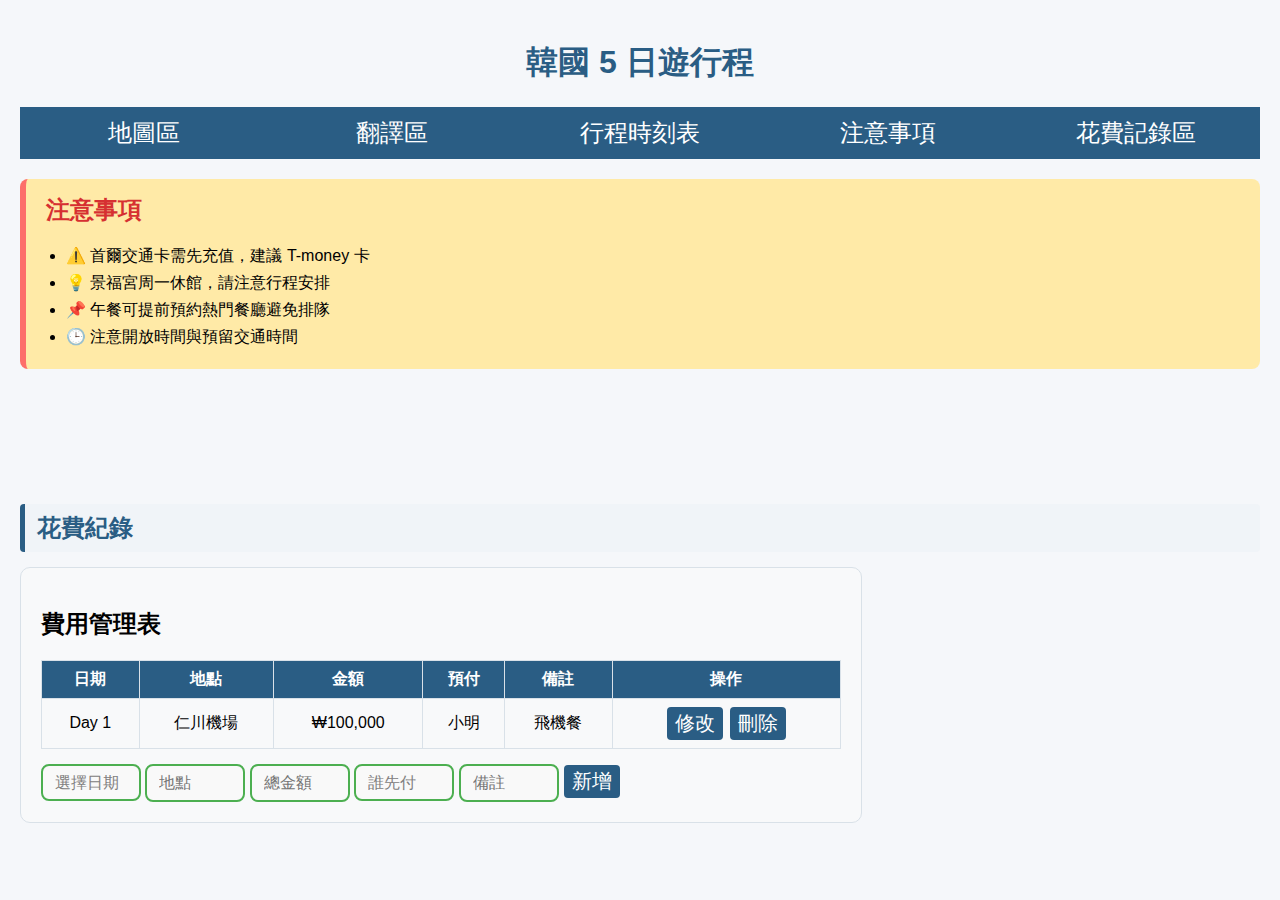
<file: record.html>
<!DOCTYPE html>
<html lang="en">
<head>
    <meta charset="UTF-8">
    <meta name="viewport" content="width=device-width, initial-scale=1.0">
    <title>費用記錄</title>
    <link rel="stylesheet" href="record.css">
</head>
<body>
    <h1>韓國 5 日遊行程</h1>
   <div class="top">
    <div class="buttonArea">
        <div class="A"><a href="index.html">地圖區</a></div>
        <div class="B"><a href="index.html">翻譯區</a></div>
        <div class="C"><a href="index.html">行程時刻表</a></div>
        <div class="D">注意事項</div>
        <div class="record"><a href="record.html">花費記錄區</a></div>
    </div>
   </div>
   <section class="important-info">
  <h2>注意事項</h2>
  <ul>
    <li>⚠️ 首爾交通卡需先充值，建議 T-money 卡</li>
    <li>💡 景福宮周一休館，請注意行程安排</li>
    <li>📌 午餐可提前預約熱門餐廳避免排隊</li>
    <li>🕒 注意開放時間與預留交通時間</li>
  </ul>
</section>
<div class="space"></div>  
<h2 class="title" id="">花費紀錄</h2>
<div class="table-container">
  <h2>費用管理表</h2>
  <table id="tripTable">
    <thead>
      <tr>
        <th>日期</th>
        <th>地點</th>
        <th>金額</th>
        <th>預付</th>
        <th>備註</th>
        <th>操作</th>
      </tr>
    </thead>
    <tbody>
      <tr>
        <td>Day 1</td>
        <td>仁川機場</td>
        <td>₩100,000</td>
        <td>小明</td>
        <td>飛機餐</td>
        <td>
          <button onclick="editRow(this)">修改</button>
          <button onclick="deleteRow(this)">刪除</button>
        </td>
      </tr>
    </tbody>
  </table>

  <div class="form">
    <select id="day">
        <option value="">選擇日期</option>
        <option value="Day1">Day1</option>
        <option value="Day2">Day2</option>
        <option value="Day3">Day3</option>
        <option value="Day4">Day4</option>
        <option value="Day5">Day5</option>
    </select>
    <input type="text" id="place" placeholder="地點">
    <input type="number" id="priceOptions" placeholder="總金額">
    <select id="people">
        <option value="">誰先付</option>
        <option value="people1">岑</option>
        <option value="people2">鎧</option>
        <option value="people3">樺</option>
        <option value="people4">穎</option>
        <option value="people5">禹</option>
        <option value="people6">榕</option>
    </select>
    <input type="text" id="note" placeholder="備註">
    <button onclick="addRow()">新增</button>
  </div>
</div>

</body>
<script src="record.js"></script>
</html>
</file>
<file: record.css>
html {
  scroll-behavior: smooth;
}
body {
  font-family: sans-serif;
  background: #f5f7fa;
  margin: 20px;
  display: flex;
  flex-direction: column;
}
.space{
  margin-top: 100px;
}
h1 {
  text-align: center;
  color: #2a5d84;
}
.container {
  display: grid;
  grid-template-columns: 1fr 2fr;
  gap: 20px;
  margin-top: 20px;
}
.title {
  font-size: 1.5rem;       /* 字體大小 */
  font-weight: bold;       /* 粗體 */
  color: #2a5d84;          /* 主題顏色 */
  margin: 15px 0;          /* 上下間距 */
  padding: 8px 12px;       /* 內距 */
  background: #f0f4f8;     /* 淺底色，區分區塊 */
  border-left: 5px solid #2a5d84; /* 左側強調線條 */
  border-radius: 4px;      /* 圓角 */
}
a{
  text-decoration: none;
  color:#fff;
  display: block;        /* 讓 a 變成區塊元素 */
  width: 100%;
  height: 100%;     
}
.top .buttonArea {
  display: flex;            /* 啟用 flex 排列 */            
}
.top .buttonArea > div {
  font-size: 1.5rem;       /* 字體大小 */
  flex: 1;                  /* 平分寬度 */
  text-align: center;       /* 文字置中 */
  padding: 10px 0;          /* 上下內距 */
  background: #2a5d84;      /* 背景色，可改 */
  color: white;             /* 文字顏色 */
  cursor: pointer;
  transition: background 0.2s;
}
.top .buttonArea > div:hover {
  background: #1f4563;      /* 滑鼠懸停效果 */
}
.important-info {
  background-color: #ffeaa7; /* 黃色底，醒目 */
  border-left: 6px solid #fd6e6a; /* 左側紅色條強調 */
  padding: 15px 20px;
  margin: 20px 0;
  border-radius: 8px;
}

.important-info h2 {
  margin-top: 0;
  color: #d63031;
}

.important-info ul {
  margin: 10px 0 0 0;
  padding-left: 20px;
}

.important-info ul li {
  margin-bottom: 6px;
  font-weight: 500;
}

/*表格區*/
.table-container {
  max-width: 800px;
  background: #f8f9fa;
  padding: 20px;
  border-radius: 10px;
  border: 1px solid #d9e1e8;
}

table {
  width: 100%;
  border-collapse: collapse;
  margin-bottom: 15px;
}

th, td {
  border: 1px solid #d9e1e8;
  padding: 8px;
  text-align: center;
}

th {
  background: #2a5d84;
  color: white;
}

button {
  margin: 0 1px;
  padding: 3px 8px;
  cursor: pointer;
  border: none;
  border-radius: 4px;
  background: #2a5d84;
  color: white;
  font-size: 20px;
}
input,select {
  box-sizing: border-box;
  width: 100px;
  padding: 8px 12px;
  border: 2px solid #4caf50;
  border-radius: 8px;
  background-color: #f9f9f9;
  color: #818080;
  font-size: 16px;

  /* 移除預設箭頭（Chrome, Safari） */
  appearance: none;
  -webkit-appearance: none;
  -moz-appearance: none;

  /* 自訂箭頭間距 */
  background-image: url("data:image/svg+xml;utf8,<svg fill='black' height='24' viewBox='0 0 24 24' width='24'><path d='M7 10l5 5 5-5z'/></svg>");
  background-repeat: no-repeat;
  background-position: right 10px center;
  background-size: 16px;
}

/* hover 效果 */
input:hover, select:hover {
  border-color: #2196f3;
  background-color: #fff;
}

/* focus 效果 */
input:focus, select:focus {
  outline: none;
  border-color: #ff9800;
  box-shadow: 0 0 5px rgba(255, 152, 0, 0.5);
}

button:hover {
  background: #1e4664;
}
</file>
